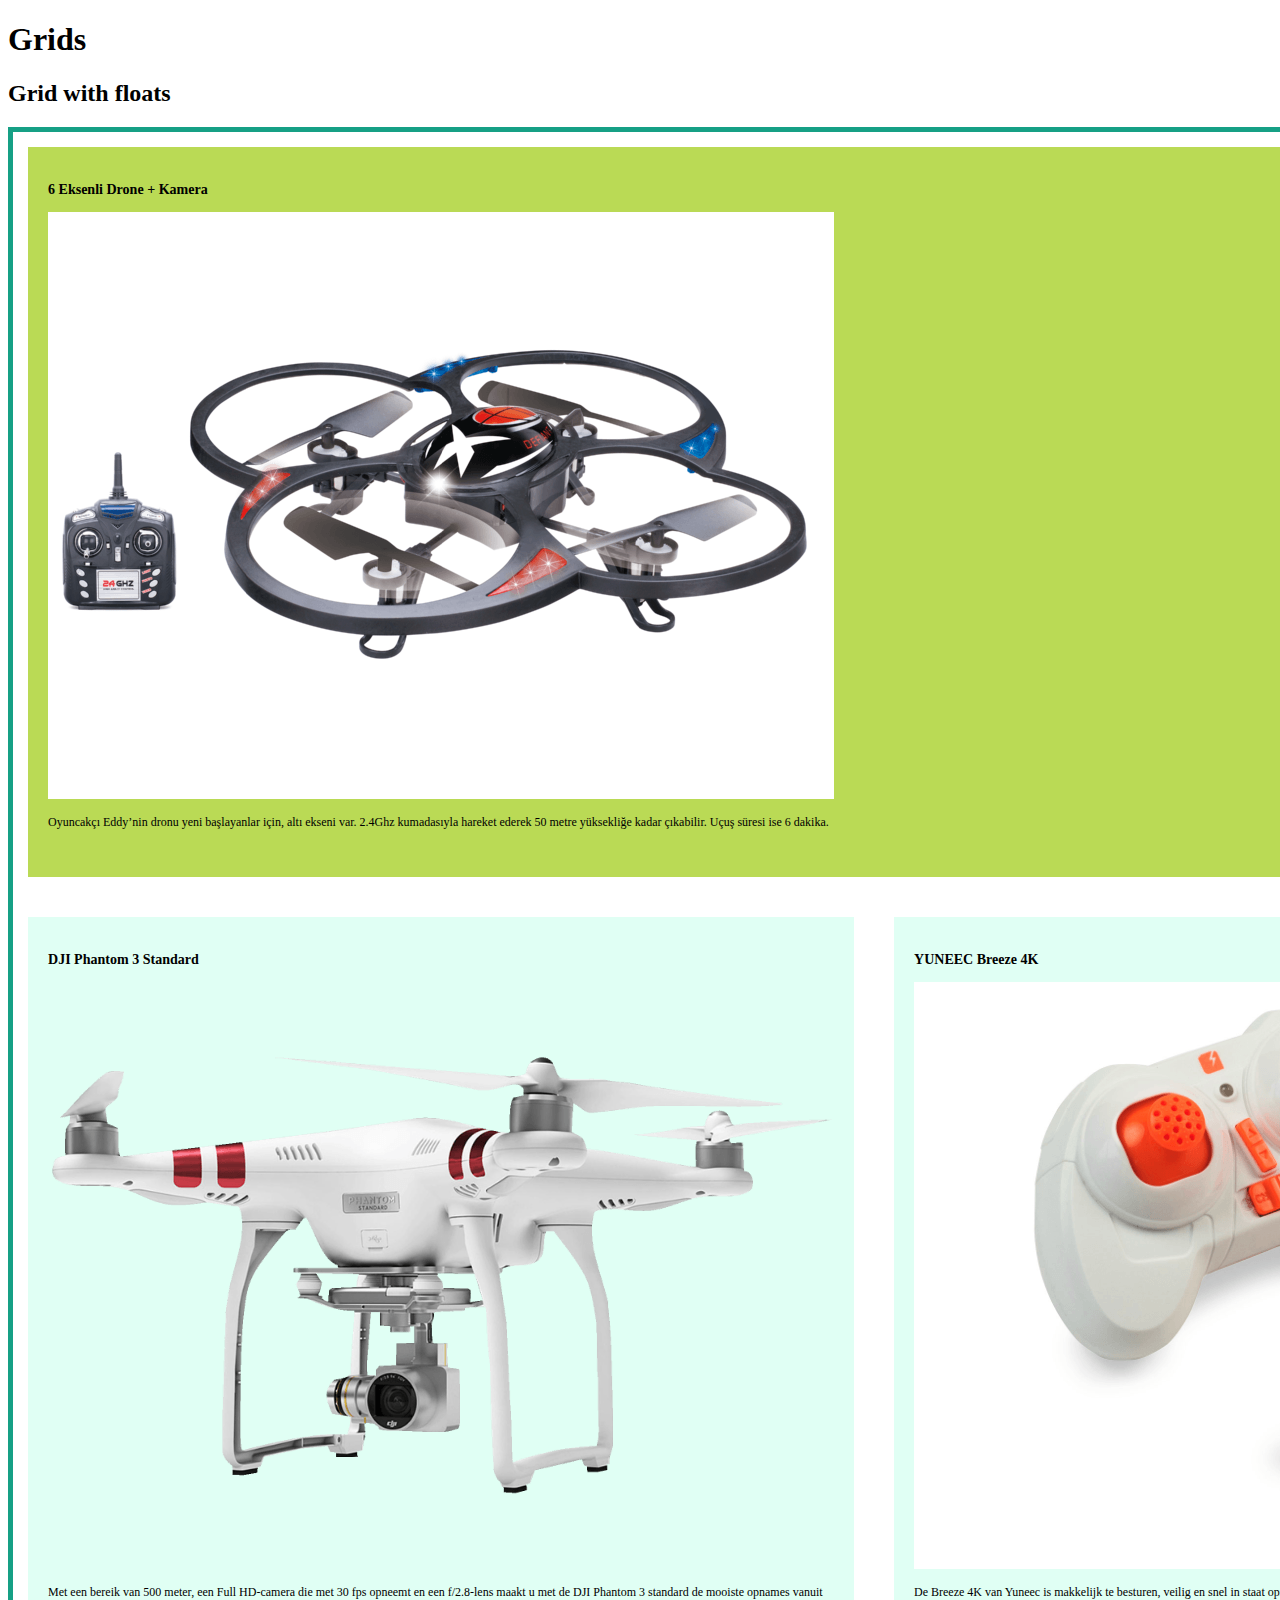
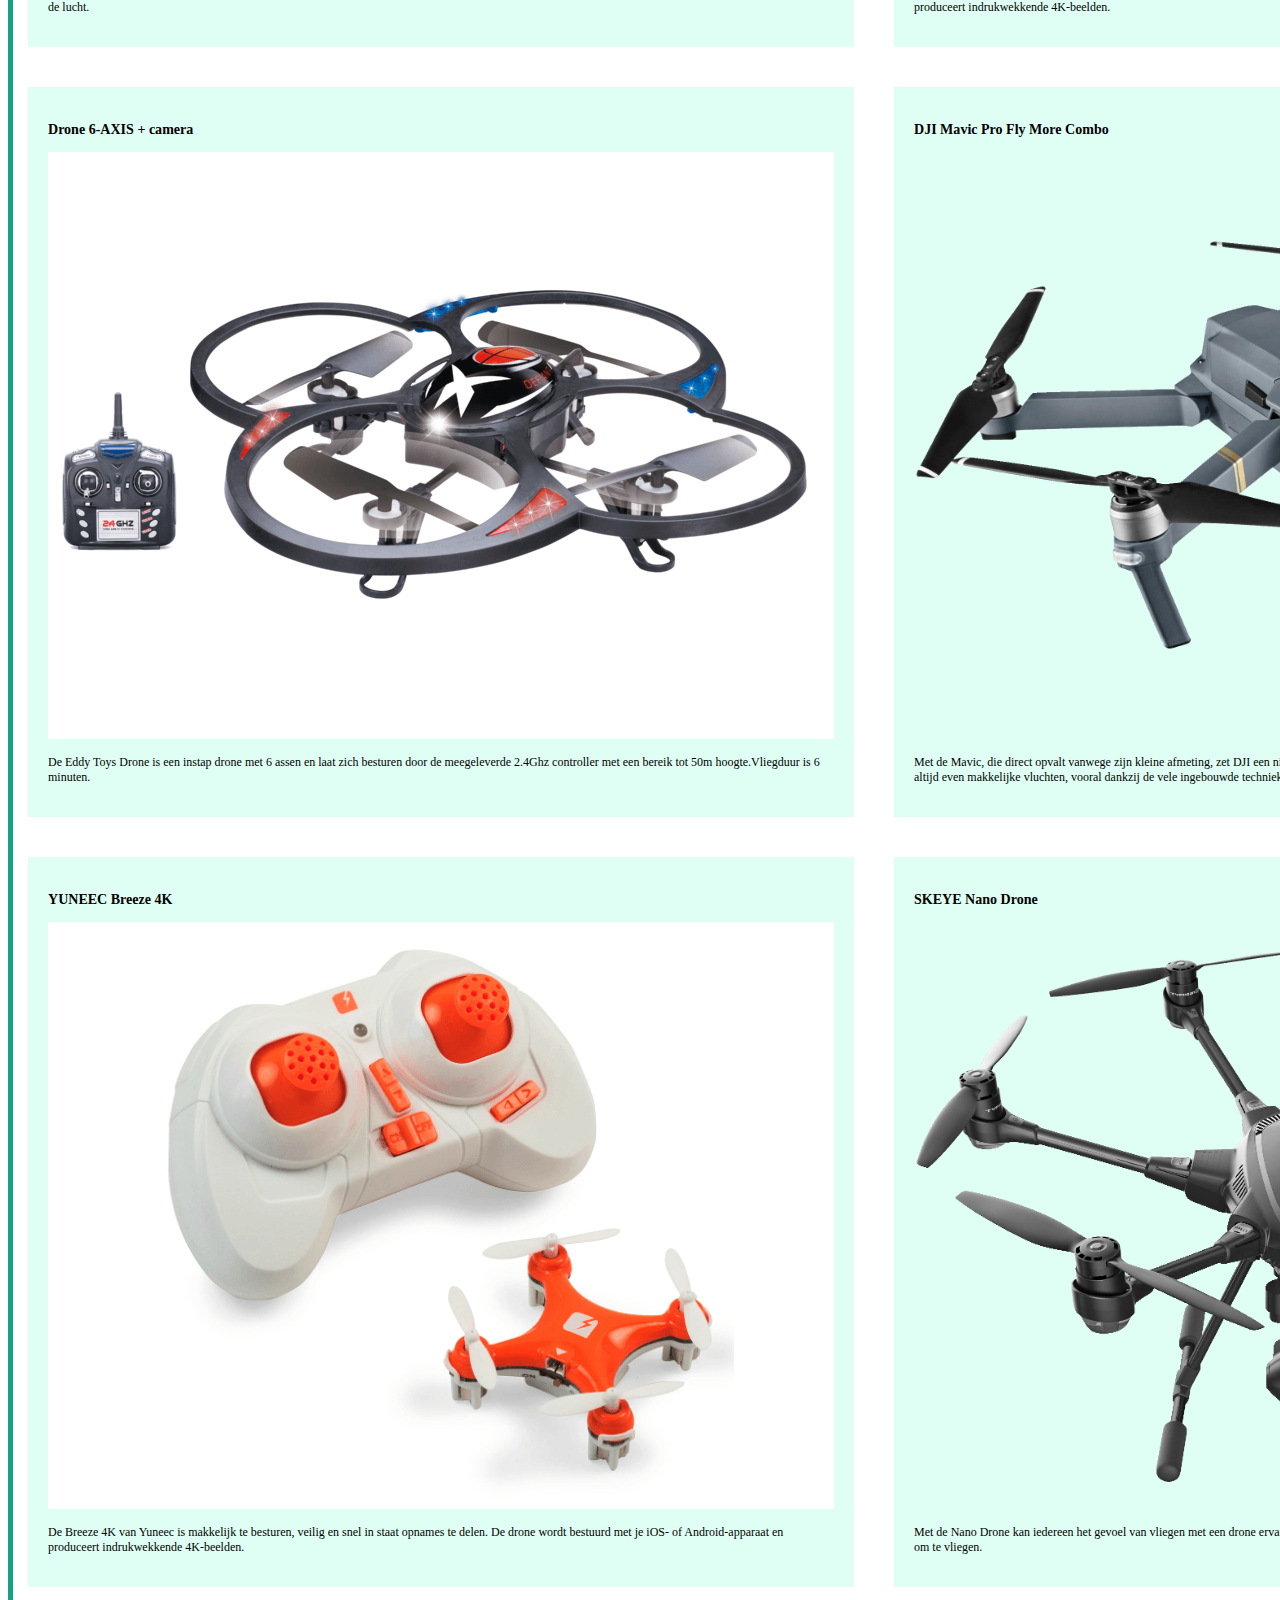
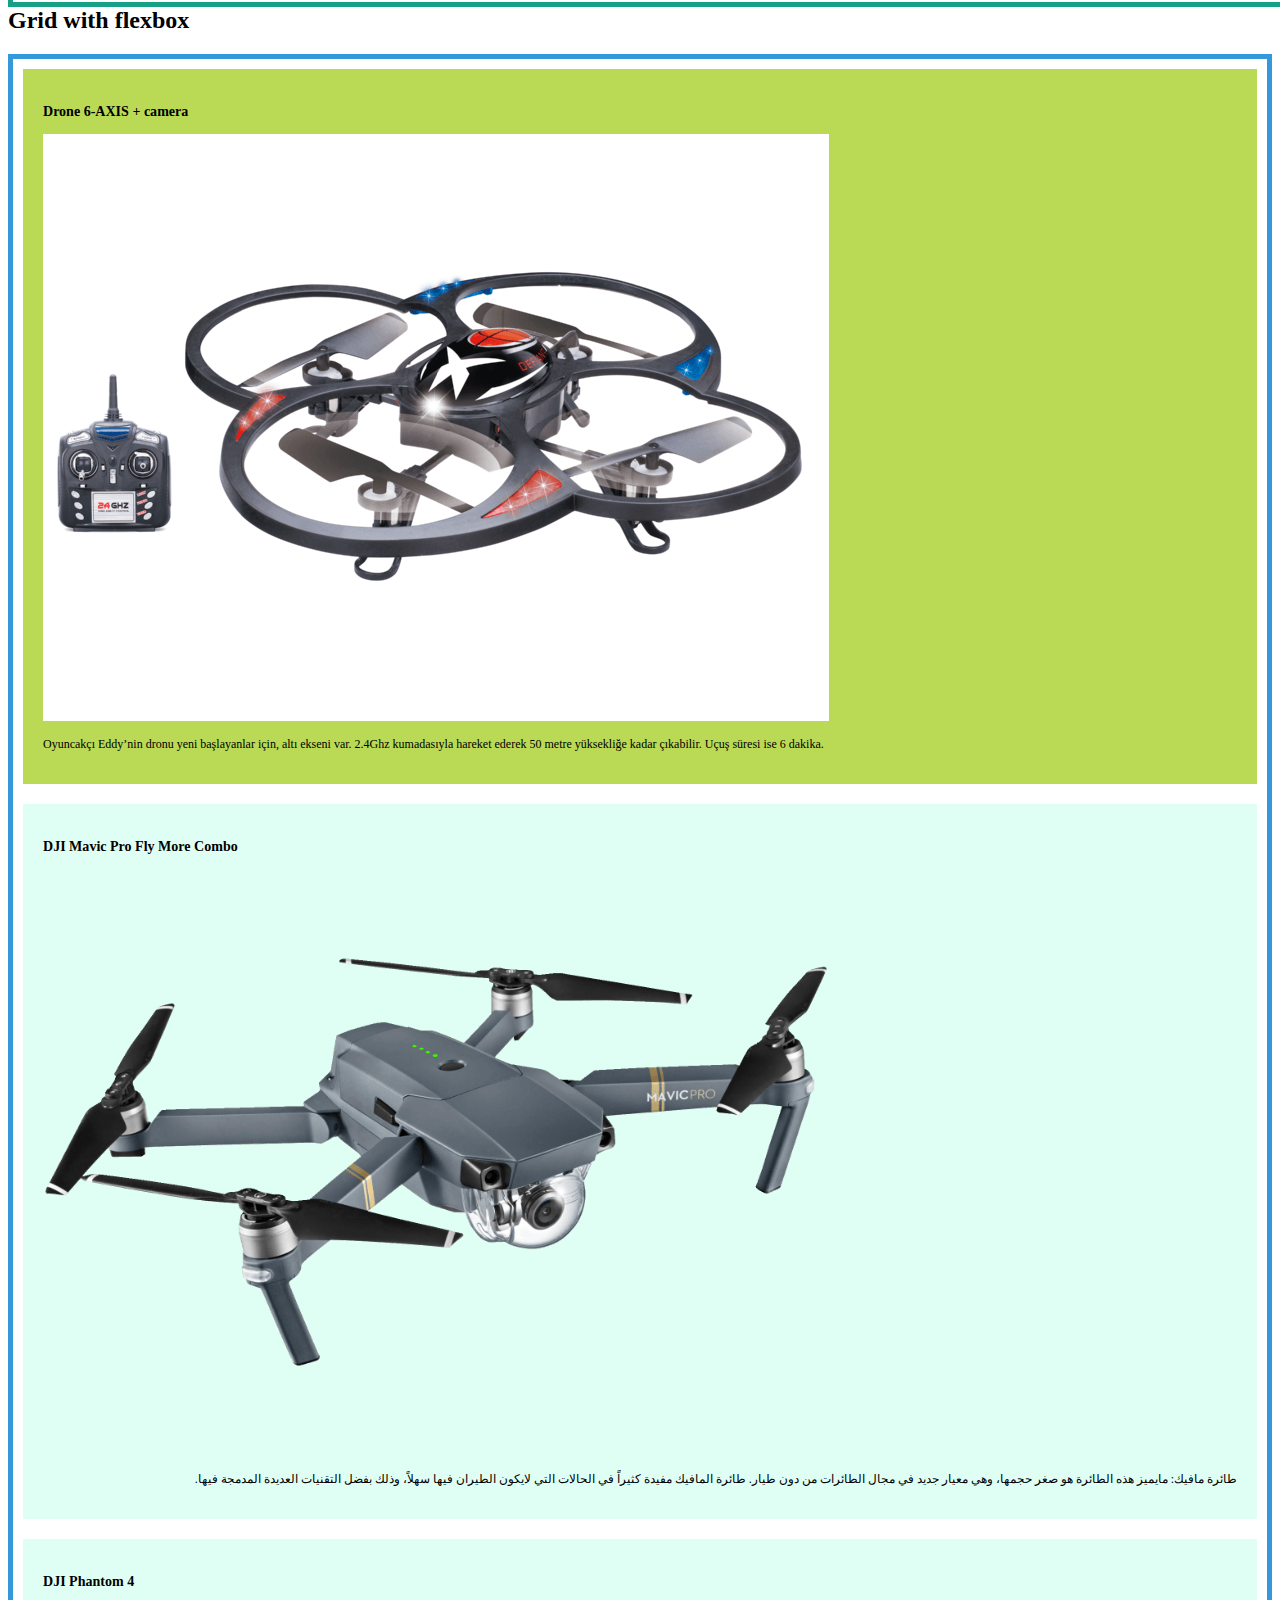
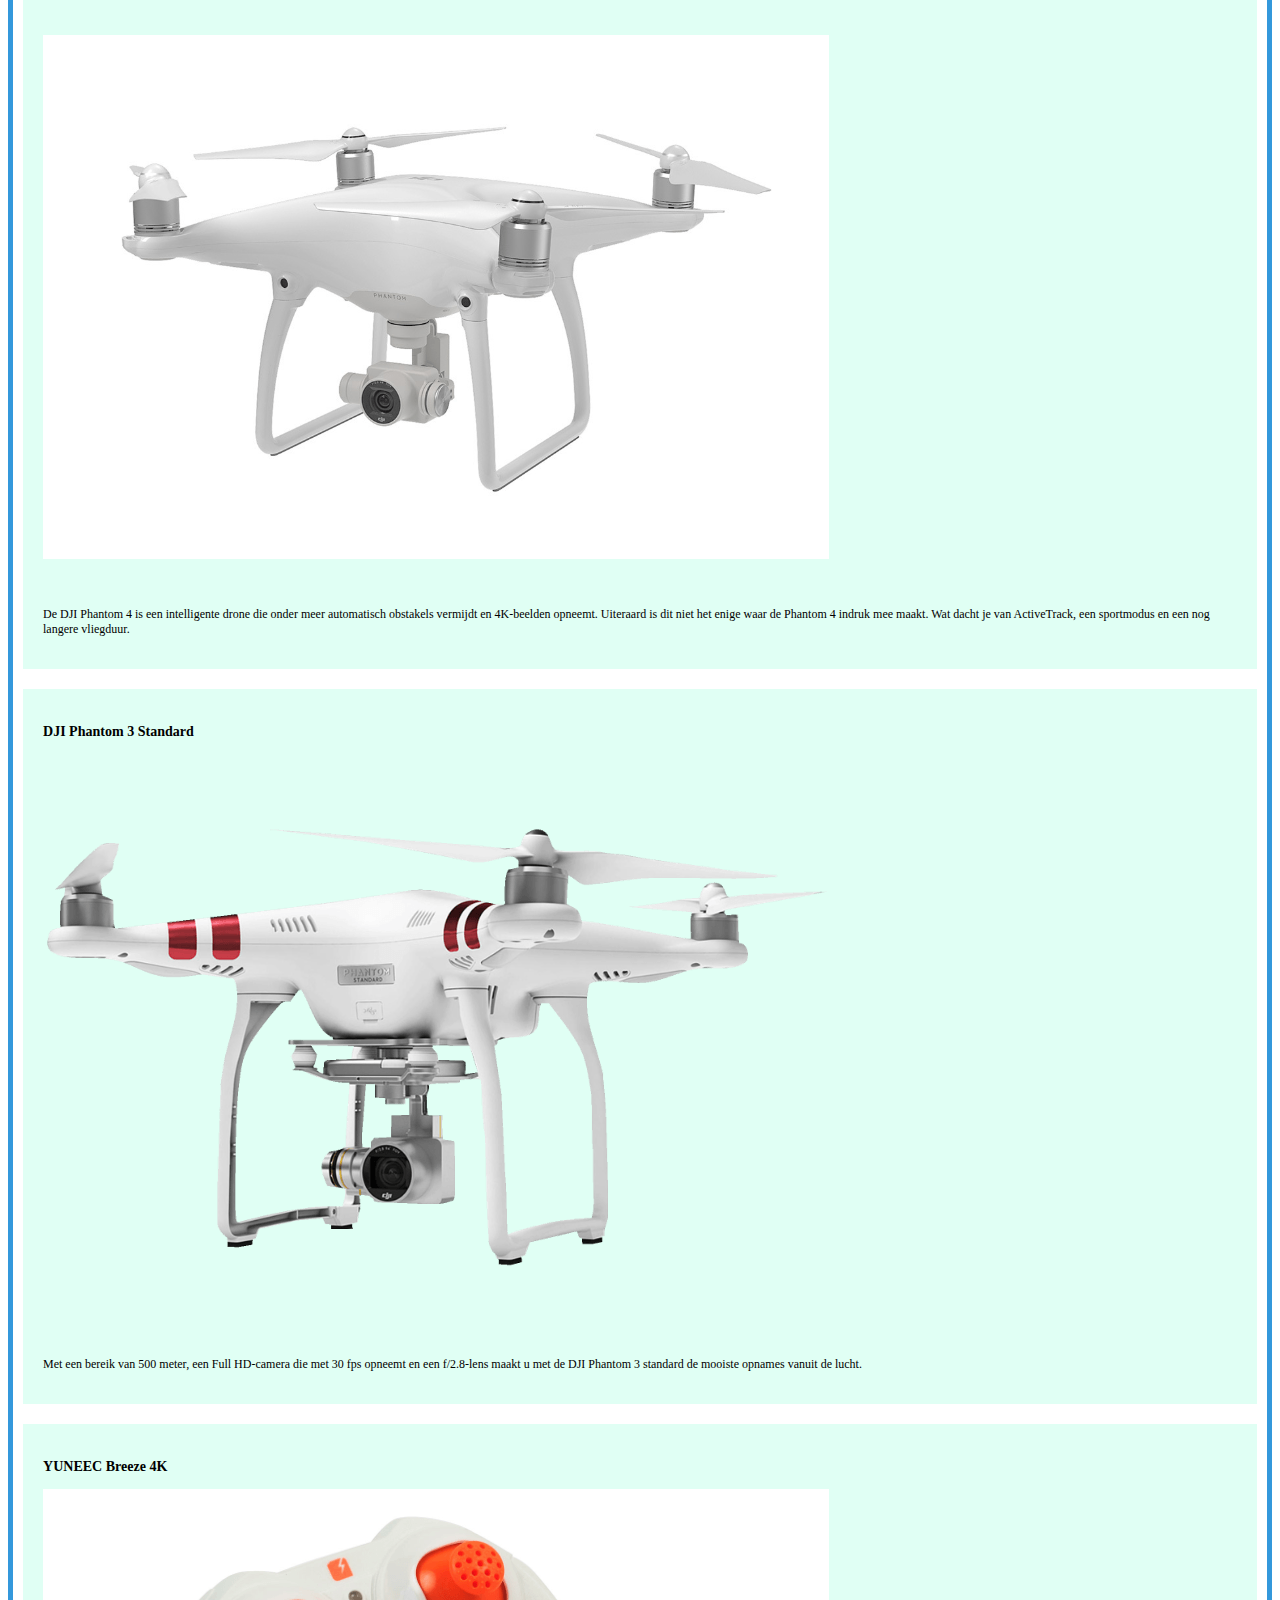
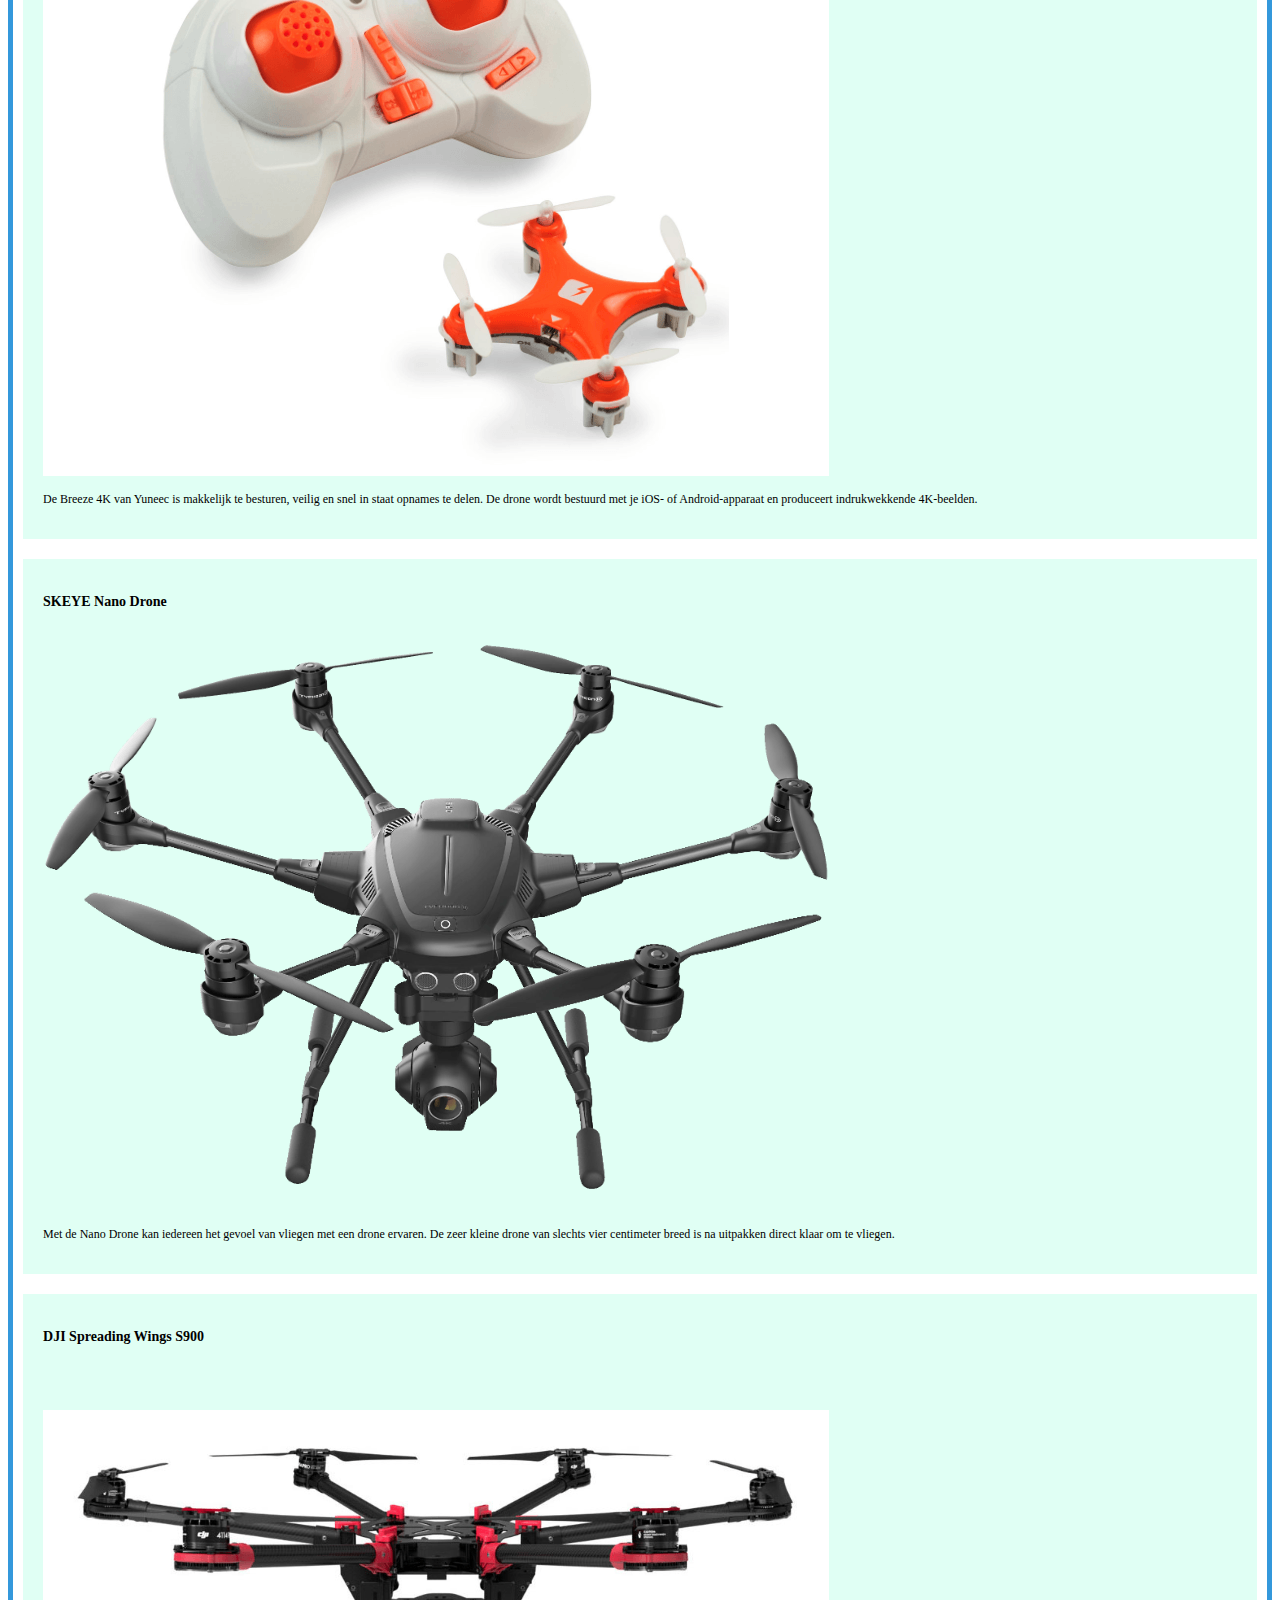
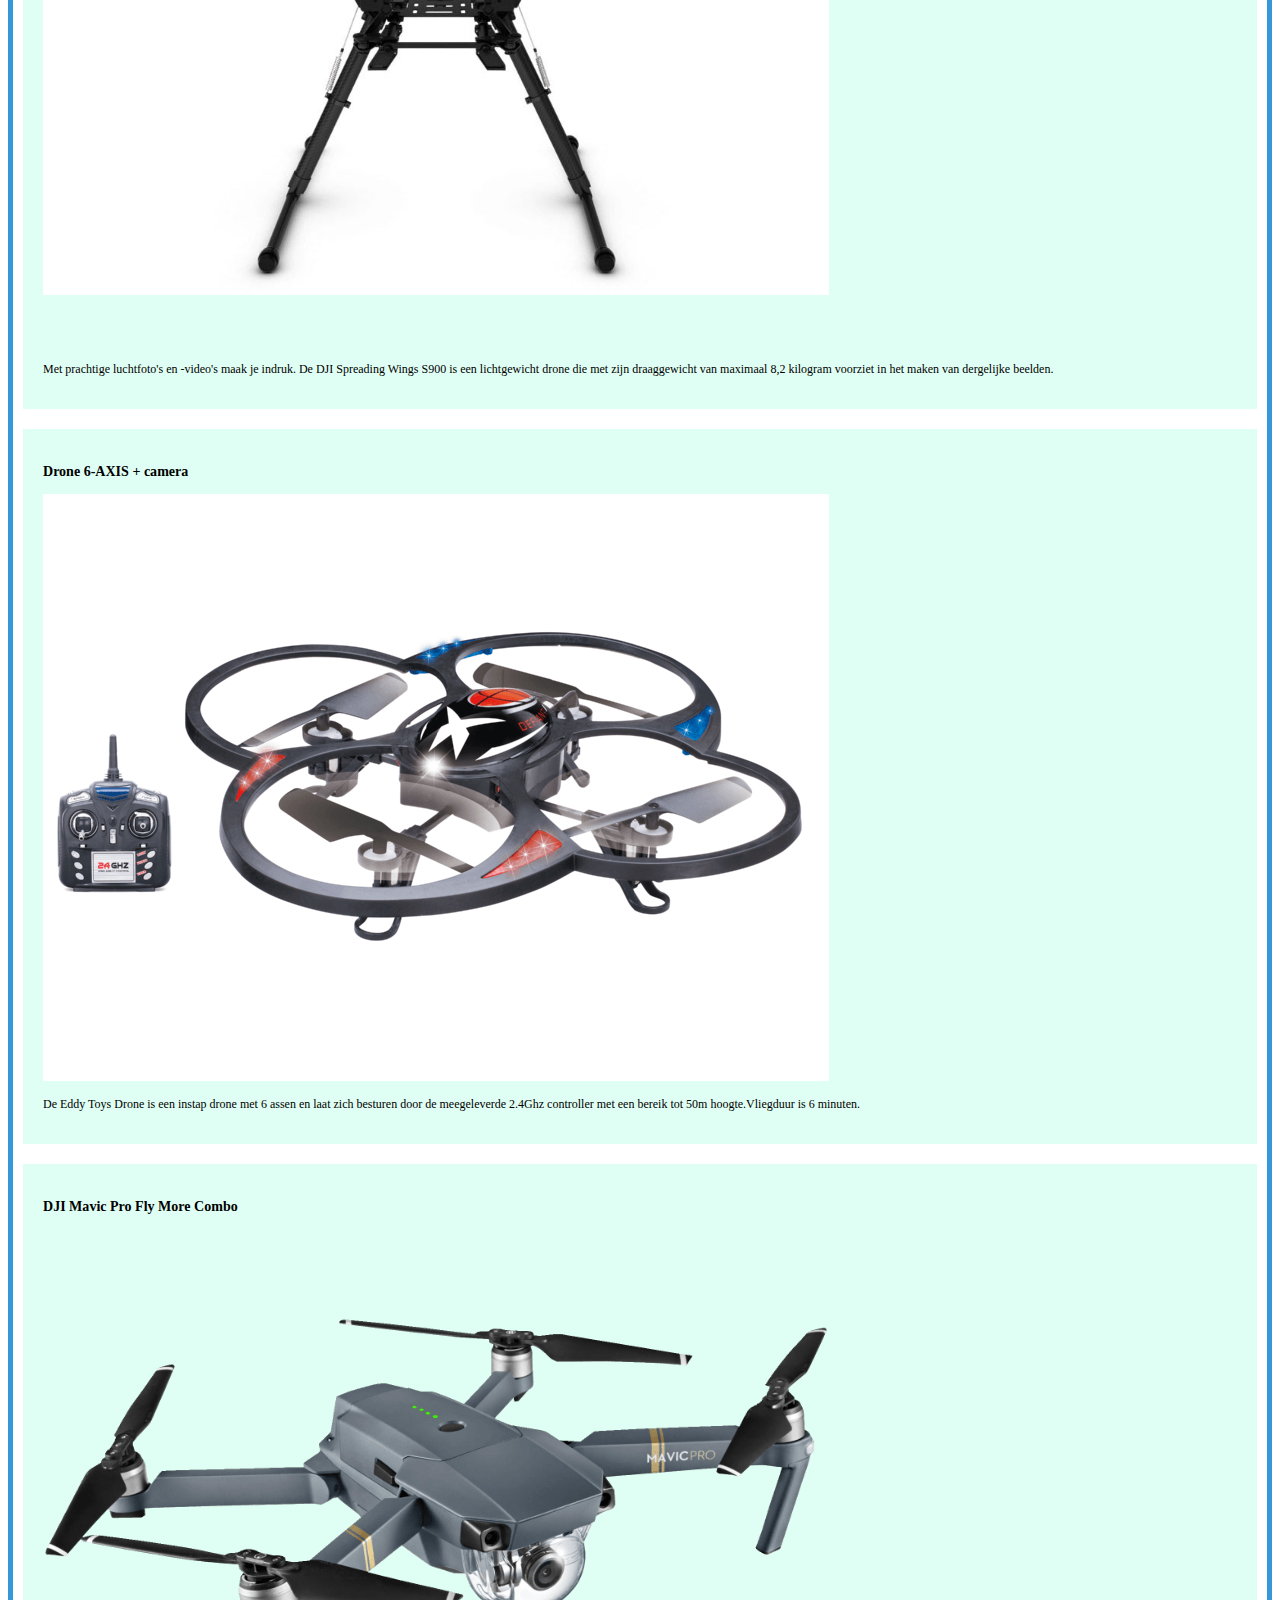
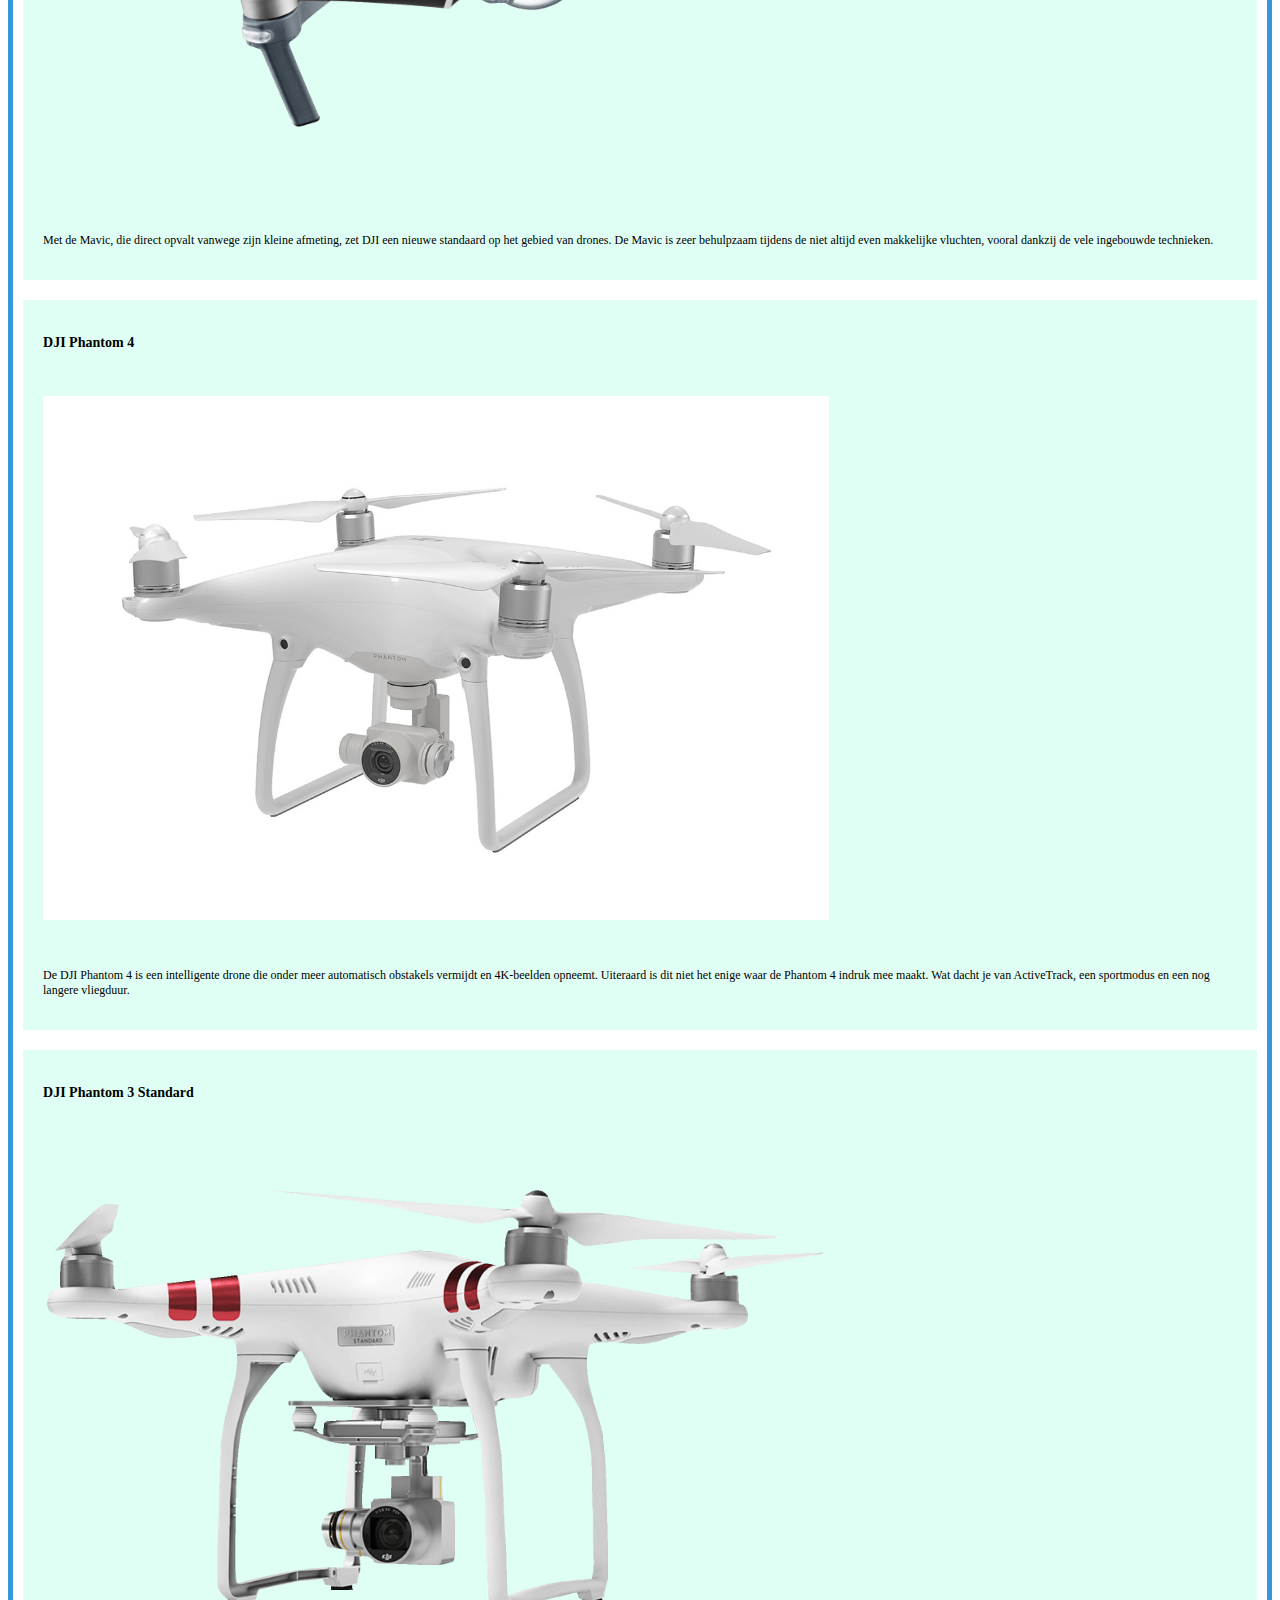
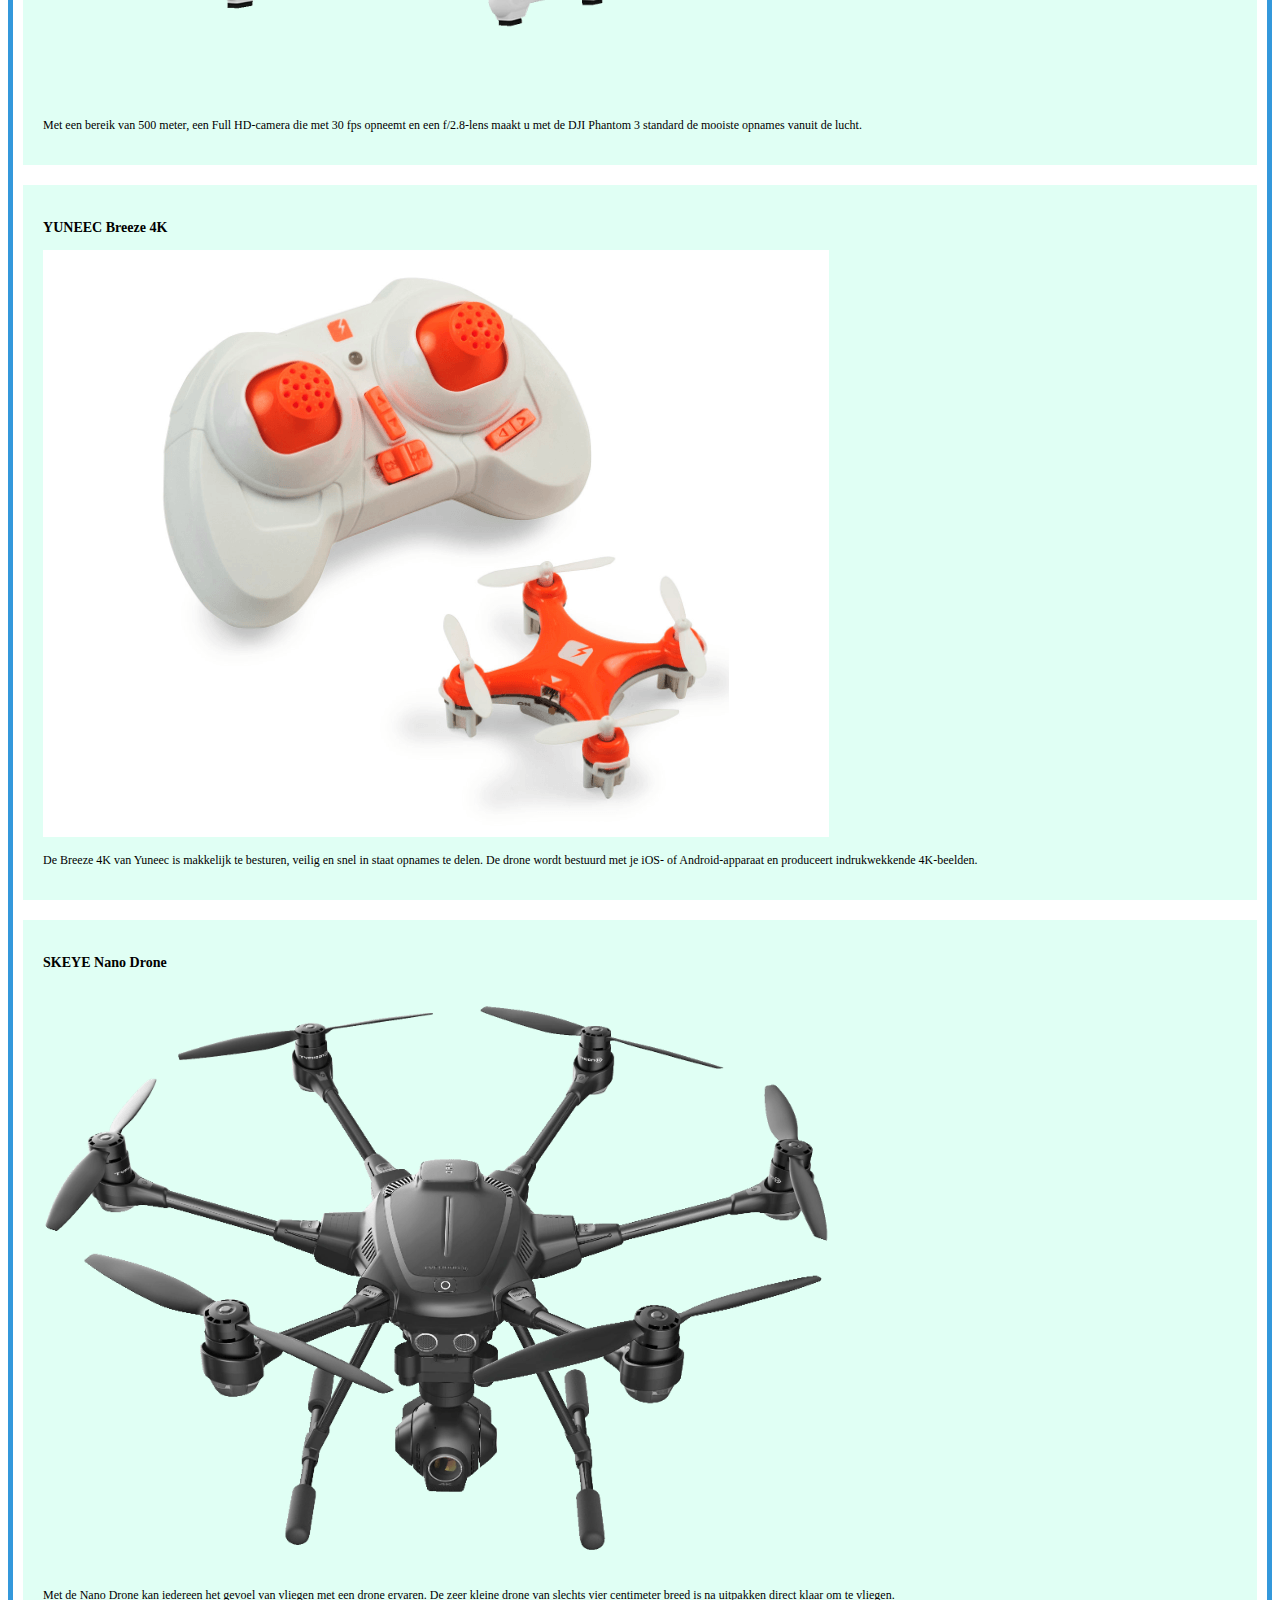
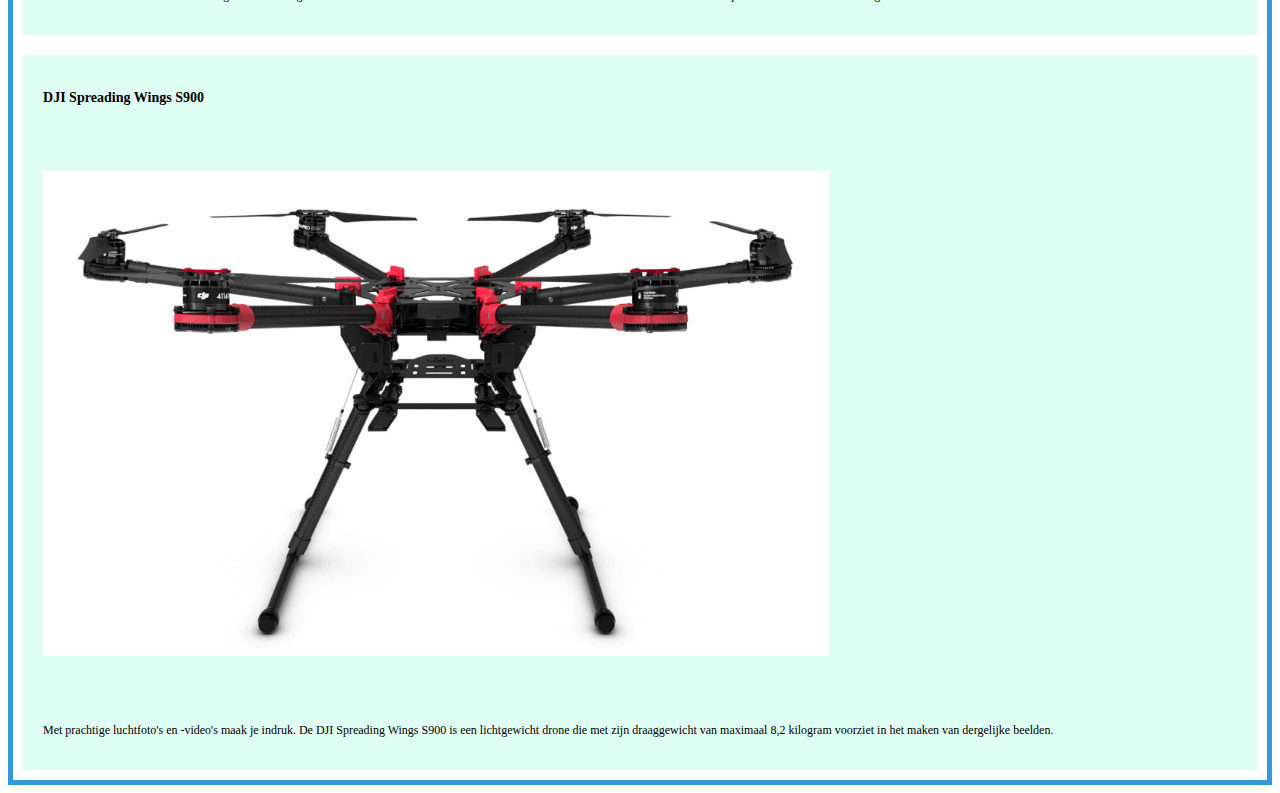
<file: week02/index.html>
<!doctype html>
<html>
<head>
  <meta charset="utf-8">
  <meta name="viewport" content="width=device-width, initial-scale=1.0">
  <title>Grids</title>
  <link rel="stylesheet" href="style.css">
</head>

<body>
  <header>
    <h1>Grids</h1>
  </header>
  <main>
    <section>
      <h2>Grid with floats</h2>
      <ul id="grid-floats">
        <li class="grid-item">
          <h3>6 Eksenli Drone + Kamera</h3>
          <img src="images/drone1.png">
          <p>Oyuncakçı Eddy’nin dronu yeni başlayanlar için, altı ekseni var. 2.4Ghz kumadasıyla hareket ederek 50 metre yüksekliğe kadar çıkabilir. Uçuş süresi ise 6 dakika.</p>
        </li>
        <li class="grid-item">
          <h3>DJI Mavic Pro Fly More Combo</h3>
          <img src="images/drone2.png">
          <p dir="rtl">طائرة مافيك: مايميز هذه الطائرة هو صغر حجمها، وهي معيار جديد في مجال الطائرات من دون طيار. طائرة المافيك مفيدة كثيراً في الحالات التي لايكون الطيران فيها سهلاً، وذلك بفضل التقنيات العديدة المدمجة فيها.</p>
        </li>
        <li class="grid-item">
          <h3>DJI Phantom 4</h3>
          <img src="images/drone3.png">
          <p>De DJI Phantom 4 is een intelligente drone die onder meer automatisch obstakels vermijdt en 4K-beelden opneemt. Uiteraard is dit niet het enige waar de Phantom 4 indruk mee maakt. Wat dacht je van ActiveTrack, een sportmodus en een nog langere
            vliegduur.</p>
        </li>
        <li class="grid-item">
          <h3>DJI Phantom 3 Standard</h3>
          <img src="images/drone4.png">
          <p>Met een bereik van 500 meter, een Full HD-camera die met 30 fps opneemt en een f/2.8-lens maakt u met de DJI Phantom 3 standard de mooiste opnames vanuit de lucht.</p>
        </li>
        <li class="grid-item">
          <h3>YUNEEC Breeze 4K</h3>
          <img src="images/drone5.png">
          <p>De Breeze 4K van Yuneec is makkelijk te besturen, veilig en snel in staat opnames te delen. De drone wordt bestuurd met je iOS- of Android-apparaat en produceert indrukwekkende 4K-beelden.</p>
        </li>
        <li class="grid-item">
          <h3>SKEYE Nano Drone</h3>
          <img src="images/drone6.png">
          <p>Met de Nano Drone kan iedereen het gevoel van vliegen met een drone ervaren. De zeer kleine drone van slechts vier centimeter breed is na uitpakken direct klaar om te vliegen.</p>
        </li>
        <li class="grid-item">
          <h3>DJI Spreading Wings S900</h3>
          <img src="images/drone7.png">
          <p>Met prachtige luchtfoto's en -video's maak je indruk. De DJI Spreading Wings S900 is een lichtgewicht drone die met zijn draaggewicht van maximaal 8,2 kilogram voorziet in het maken van dergelijke beelden.</p>
        </li>
        <li class="grid-item">
          <h3>Drone 6-AXIS + camera</h3>
          <img src="images/drone1.png">
          <p>De Eddy Toys Drone is een instap drone met 6 assen en laat zich besturen door de meegeleverde 2.4Ghz controller met een bereik tot 50m hoogte.Vliegduur is 6 minuten.</p>
        </li>
        <li class="grid-item">
          <h3>DJI Mavic Pro Fly More Combo</h3>
          <img src="images/drone2.png">
          <p>Met de Mavic, die direct opvalt vanwege zijn kleine afmeting, zet DJI een nieuwe standaard op het gebied van drones. De Mavic is zeer behulpzaam tijdens de niet altijd even makkelijke vluchten, vooral dankzij de vele ingebouwde technieken.</p>
        </li>
        <li class="grid-item">
          <h3>DJI Phantom 4</h3>
          <img src="images/drone3.png">
          <p>De DJI Phantom 4 is een intelligente drone die onder meer automatisch obstakels vermijdt en 4K-beelden opneemt. Uiteraard is dit niet het enige waar de Phantom 4 indruk mee maakt. Wat dacht je van ActiveTrack, een sportmodus en een nog langere
            vliegduur.</p>
        </li>
        <li class="grid-item">
          <h3>DJI Phantom 3 Standard</h3>
          <img src="images/drone4.png">
          <p>Met een bereik van 500 meter, een Full HD-camera die met 30 fps opneemt en een f/2.8-lens maakt u met de DJI Phantom 3 standard de mooiste opnames vanuit de lucht.</p>
        </li>
        <li class="grid-item">
          <h3>YUNEEC Breeze 4K</h3>
          <img src="images/drone5.png">
          <p>De Breeze 4K van Yuneec is makkelijk te besturen, veilig en snel in staat opnames te delen. De drone wordt bestuurd met je iOS- of Android-apparaat en produceert indrukwekkende 4K-beelden.</p>
        </li>
        <li class="grid-item">
          <h3>SKEYE Nano Drone</h3>
          <img src="images/drone6.png">
          <p>Met de Nano Drone kan iedereen het gevoel van vliegen met een drone ervaren. De zeer kleine drone van slechts vier centimeter breed is na uitpakken direct klaar om te vliegen.</p>
        </li>
        <li class="grid-item">
          <h3>DJI Spreading Wings S900</h3>
          <img src="images/drone7.png">
          <p>Met prachtige luchtfoto's en -video's maak je indruk. De DJI Spreading Wings S900 is een lichtgewicht drone die met zijn draaggewicht van maximaal 8,2 kilogram voorziet in het maken van dergelijke beelden.</p>
        </li>
      </ul>

    </section>
    <section>
      <h2>Grid with flexbox</h2>
      <ul id="grid-flex">
        <li class="grid-item">
          <h3>Drone 6-AXIS + camera</h3>
          <img src="images/drone1.png">
          <p>Oyuncakçı Eddy’nin dronu yeni başlayanlar için, altı ekseni var. 2.4Ghz kumadasıyla hareket ederek 50 metre yüksekliğe kadar çıkabilir. Uçuş süresi ise 6 dakika.</p>
        </li>
        <li class="grid-item">
          <h3>DJI Mavic Pro Fly More Combo</h3>
          <img src="images/drone2.png">
          <p dir="rtl">طائرة مافيك: مايميز هذه الطائرة هو صغر حجمها، وهي معيار جديد في مجال الطائرات من دون طيار. طائرة المافيك مفيدة كثيراً في الحالات التي لايكون الطيران فيها سهلاً، وذلك بفضل التقنيات العديدة المدمجة فيها.</p>
        </li>
        <li class="grid-item">
          <h3>DJI Phantom 4</h3>
          <img src="images/drone3.png">
          <p>De DJI Phantom 4 is een intelligente drone die onder meer automatisch obstakels vermijdt en 4K-beelden opneemt. Uiteraard is dit niet het enige waar de Phantom 4 indruk mee maakt. Wat dacht je van ActiveTrack, een sportmodus en een nog langere
            vliegduur.</p>
        </li>
        <li class="grid-item">
          <h3>DJI Phantom 3 Standard</h3>
          <img src="images/drone4.png">
          <p>Met een bereik van 500 meter, een Full HD-camera die met 30 fps opneemt en een f/2.8-lens maakt u met de DJI Phantom 3 standard de mooiste opnames vanuit de lucht.</p>
        </li>
        <li class="grid-item">
          <h3>YUNEEC Breeze 4K</h3>
          <img src="images/drone5.png">
          <p>De Breeze 4K van Yuneec is makkelijk te besturen, veilig en snel in staat opnames te delen. De drone wordt bestuurd met je iOS- of Android-apparaat en produceert indrukwekkende 4K-beelden.</p>
        </li>
        <li class="grid-item">
          <h3>SKEYE Nano Drone</h3>
          <img src="images/drone6.png">
          <p>Met de Nano Drone kan iedereen het gevoel van vliegen met een drone ervaren. De zeer kleine drone van slechts vier centimeter breed is na uitpakken direct klaar om te vliegen.</p>
        </li>
        <li class="grid-item">
          <h3>DJI Spreading Wings S900</h3>
          <img src="images/drone7.png">
          <p>Met prachtige luchtfoto's en -video's maak je indruk. De DJI Spreading Wings S900 is een lichtgewicht drone die met zijn draaggewicht van maximaal 8,2 kilogram voorziet in het maken van dergelijke beelden.</p>
        </li>
        <li class="grid-item">
          <h3>Drone 6-AXIS + camera</h3>
          <img src="images/drone1.png">
          <p>De Eddy Toys Drone is een instap drone met 6 assen en laat zich besturen door de meegeleverde 2.4Ghz controller met een bereik tot 50m hoogte.Vliegduur is 6 minuten.</p>
        </li>
        <li class="grid-item">
          <h3>DJI Mavic Pro Fly More Combo</h3>
          <img src="images/drone2.png">
          <p>Met de Mavic, die direct opvalt vanwege zijn kleine afmeting, zet DJI een nieuwe standaard op het gebied van drones. De Mavic is zeer behulpzaam tijdens de niet altijd even makkelijke vluchten, vooral dankzij de vele ingebouwde technieken.</p>
        </li>
        <li class="grid-item">
          <h3>DJI Phantom 4</h3>
          <img src="images/drone3.png">
          <p>De DJI Phantom 4 is een intelligente drone die onder meer automatisch obstakels vermijdt en 4K-beelden opneemt. Uiteraard is dit niet het enige waar de Phantom 4 indruk mee maakt. Wat dacht je van ActiveTrack, een sportmodus en een nog langere
            vliegduur.</p>
        </li>
        <li class="grid-item">
          <h3>DJI Phantom 3 Standard</h3>
          <img src="images/drone4.png">
          <p>Met een bereik van 500 meter, een Full HD-camera die met 30 fps opneemt en een f/2.8-lens maakt u met de DJI Phantom 3 standard de mooiste opnames vanuit de lucht.</p>
        </li>
        <li class="grid-item">
          <h3>YUNEEC Breeze 4K</h3>
          <img src="images/drone5.png">
          <p>De Breeze 4K van Yuneec is makkelijk te besturen, veilig en snel in staat opnames te delen. De drone wordt bestuurd met je iOS- of Android-apparaat en produceert indrukwekkende 4K-beelden.</p>
        </li>
        <li class="grid-item">
          <h3>SKEYE Nano Drone</h3>
          <img src="images/drone6.png">
          <p>Met de Nano Drone kan iedereen het gevoel van vliegen met een drone ervaren. De zeer kleine drone van slechts vier centimeter breed is na uitpakken direct klaar om te vliegen.</p>
        </li>
        <li class="grid-item">
          <h3>DJI Spreading Wings S900</h3>
          <img src="images/drone7.png">
          <p>Met prachtige luchtfoto's en -video's maak je indruk. De DJI Spreading Wings S900 is een lichtgewicht drone die met zijn draaggewicht van maximaal 8,2 kilogram voorziet in het maken van dergelijke beelden.</p>
        </li>
      </ul>
    </section>
  </main>
</body>

</html>
</file>
<file: week02/style.css>
ul {
    padding: 0;
    margin: 0;
    list-style-type: none;
}
/*-- GRID WITH FLOAT--*/

#grid-floats {
  float: left;
  border: 5px solid #16a085;
  padding: 5px;
  display: grid;
  grid-template-columns: repeat(4, 1fr);
  grid-column-start: 50%;
  grid-column-gap: 20px;
  gird-template-rows: auto;
  grid-row-gap: 20px;
}

ul#grid-floats li:nth-child(1) {  
  grid-column: 1/3;
  background: #bada55;
}

/*-- TABLET --*/
@media (max-width: 900px) {
   #grid-floats {
    grid-template-columns: repeat(6, 1fr);
  }
  ul#grid-floats li:nth-child(-n+2) {  
  grid-column: span 3;
  background: #bada11;
  }
  ul#grid-floats li:nth-child(n+3) {  
  grid-column: span 2;
  background: #aaaaaa;
  }
  
  ul#grid-flex li:nth-child(n+1) {
   flex: 1 1 calc(40% - 20px);
   background: #bada00;
  }
  ul#grid-flex li:nth-child(n+3) {
   flex: 1 1 calc(25% - 20px);
   background: #f4f4f4;
  }

}

/*-- MOBILE --*/
@media (max-width: 500px) {
   #grid-floats {
    grid-template-columns: repeat(2, 1fr);
  }
  ul#grid-floats li:nth-child(1) {  
  grid-column: span 2;
  background: #badaaa;
  }
  ul#grid-floats li:nth-child(n+2) {  
  grid-column: span 1;
  background: #bada55;
  }
  
  ul#grid-flex li:nth-child(1) {
   flex: 1 1 calc(100% - 20px);
   background: #e67e22;
  }
  ul#grid-flex li:nth-child(n+2) {
   flex: 1 1 calc(25% - 20px);
   background: #34495e;
  }
  
}

.grid-item {
  background: rgba(100,255,198,0.2);
  margin: 10px;
  padding: 20px;
  font-size: 12px;
}

/*-- GRID WITH FLEXBOX --*/

#grid-flex {
  border: 5px solid #3498db;
  display: flex;
  flex-wrap: wrap;
  justify-content: stretch;
}

#grid-flex li:nth-child(1) {
           flex: 1 1 calc(45% - 20px);
           background: #bada55
        }

#grid-flex li:nth-child(n+2) {
           flex: 1 1 calc(20% - 20px);
        }
</file>
